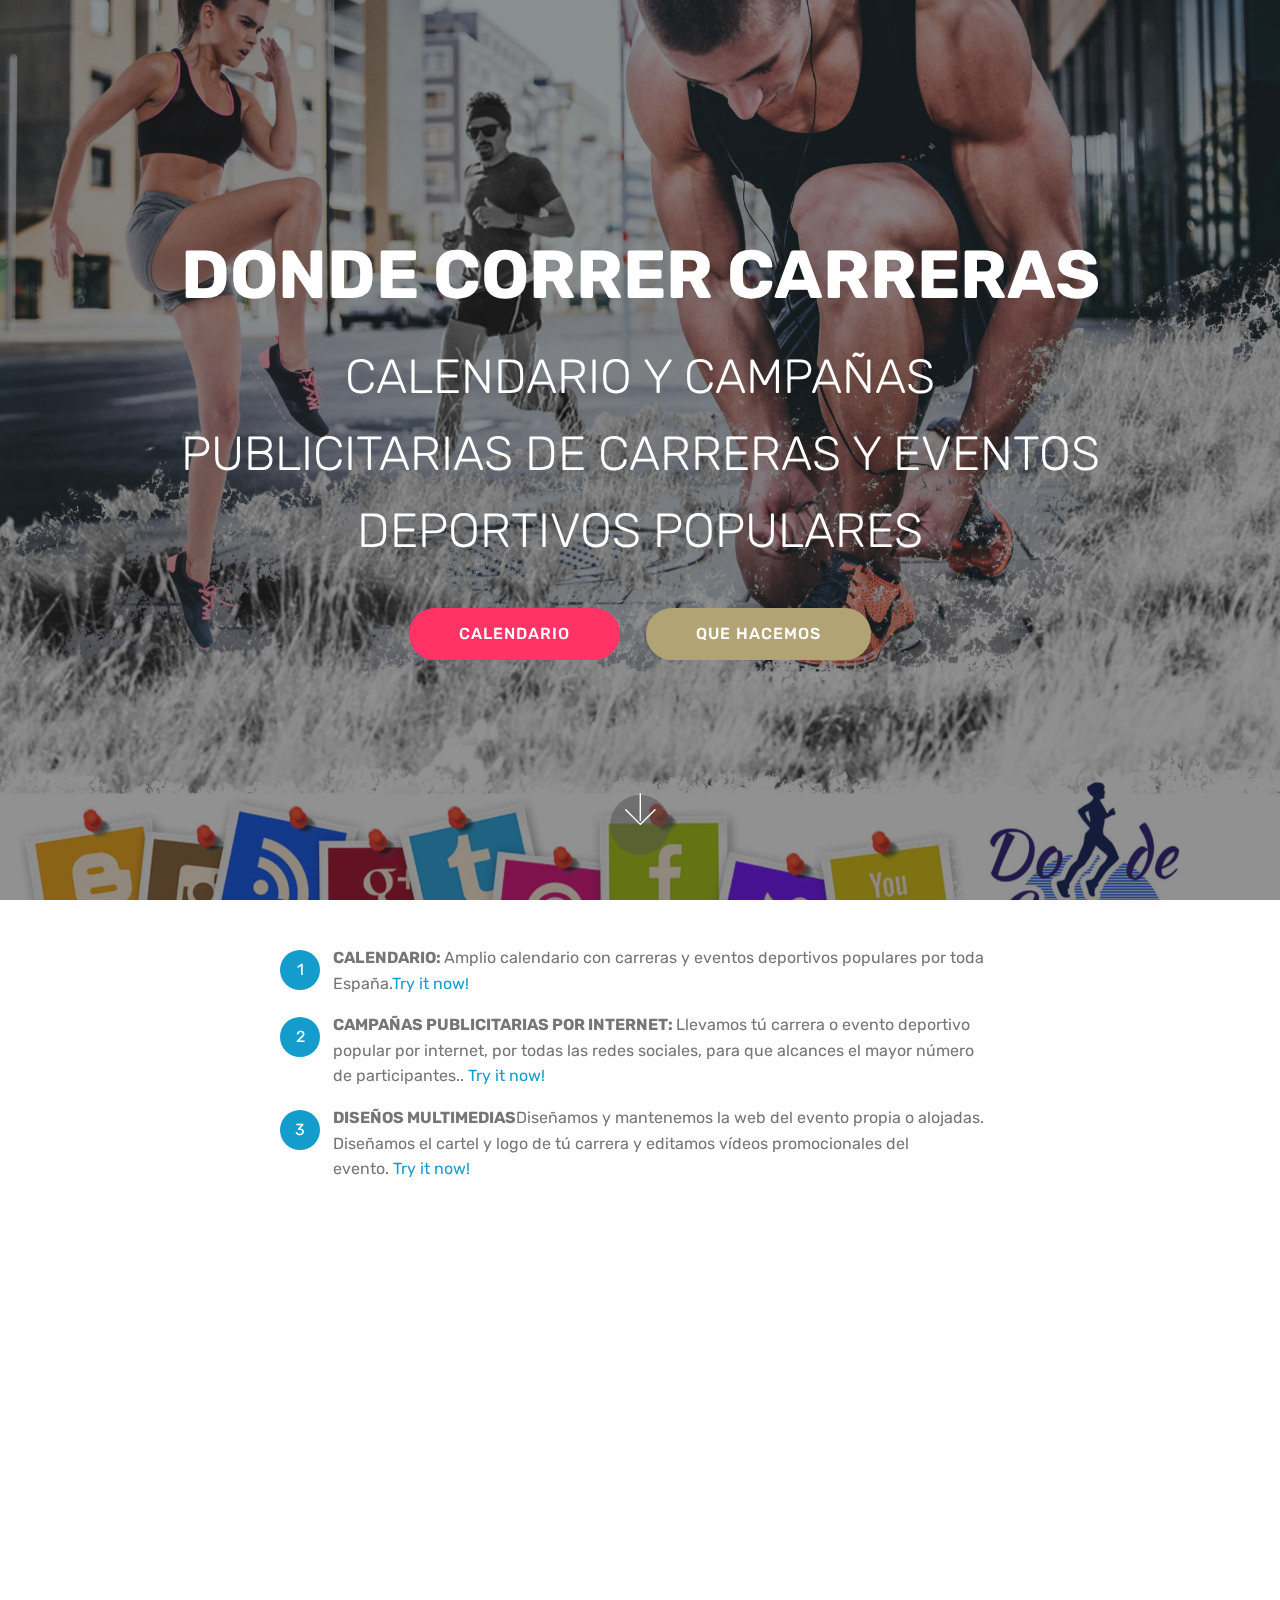
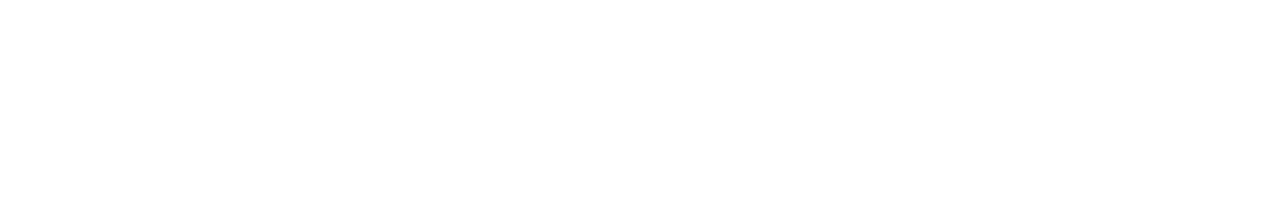
<file: index.html>
<!DOCTYPE html>
<html >
<head>
  <!-- Site made with Mobirise Website Builder v4.8.2, https://mobirise.com -->
  <meta charset="UTF-8">
  <meta http-equiv="X-UA-Compatible" content="IE=edge">
  <meta name="generator" content="Mobirise v4.8.2, mobirise.com">
  <meta name="viewport" content="width=device-width, initial-scale=1, minimum-scale=1">
  <link rel="shortcut icon" href="assets/images/dcc-logo1-blanco-128x128.png" type="image/x-icon">
  <meta name="description" content="">
  <title>Donde Correr Carreras</title>
  <link rel="stylesheet" href="assets/web/assets/mobirise-icons/mobirise-icons.css">
  <link rel="stylesheet" href="assets/tether/tether.min.css">
  <link rel="stylesheet" href="assets/bootstrap/css/bootstrap.min.css">
  <link rel="stylesheet" href="assets/bootstrap/css/bootstrap-grid.min.css">
  <link rel="stylesheet" href="assets/bootstrap/css/bootstrap-reboot.min.css">
  <link rel="stylesheet" href="assets/theme/css/style.css">
  <link rel="stylesheet" href="assets/mobirise/css/mbr-additional.css" type="text/css">
  
  
  
</head>
<body>
  <section class="cid-r3K8KfIZhI mbr-fullscreen mbr-parallax-background" id="header2-0">

    

    <div class="mbr-overlay" style="opacity: 0.5; background-color: rgb(35, 35, 35);"></div>

    <div class="container align-center">
        <div class="row justify-content-md-center">
            <div class="mbr-white col-md-10">
                <h1 class="mbr-section-title mbr-bold pb-3 mbr-fonts-style display-1">DONDE CORRER CARRERAS</h1>
                
                <p class="mbr-text pb-3 mbr-fonts-style display-2">
                    CALENDARIO Y CAMPAÑAS PUBLICITARIAS DE CARRERAS Y EVENTOS DEPORTIVOS POPULARES
                </p>
                <div class="mbr-section-btn"><a class="btn btn-md btn-secondary display-4" href="page1.html" target="_blank">CALENDARIO</a>
                    <a class="btn btn-md btn-danger display-4" href="https://mobirise.com">QUE HACEMOS</a></div>
            </div>
        </div>
    </div>
    <div class="mbr-arrow hidden-sm-down" aria-hidden="true">
        <a href="#next">
            <i class="mbri-down mbr-iconfont"></i>
        </a>
    </div>
</section>

<section class="engine"><a href="https://mobiri.se">Mobirise</a></section><section class="mbr-section article content11 cid-r3K9H0768u" id="content11-1">
     

    <div class="container">
        <div class="media-container-row">
            <div class="mbr-text counter-container col-12 col-md-8 mbr-fonts-style display-7">
                <ol>
                    <li><strong>CALENDARIO:&nbsp;</strong>Amplio calendario con  carreras y eventos deportivos populares por toda España.<a href="https://mobirise.com/" style="font-size: 1rem; background-color: rgb(255, 255, 255);">Try it now!</a></li>
                    <li><strong>CAMPAÑAS PUBLICITARIAS POR INTERNET:&nbsp;</strong>Llevamos tú carrera o evento deportivo popular por internet, por todas las redes sociales, para que alcances el mayor número de participantes.. <a href="https://mobirise.com/" style="font-size: 1rem; background-color: rgb(255, 255, 255);">Try it now!</a></li>
                    <li><strong>DISEÑOS MULTIMEDIAS</strong>Diseñamos y mantenemos la web del evento propia o alojadas. Diseñamos el cartel y logo de tú carrera y editamos vídeos promocionales  del evento.&nbsp;<a href="https://mobirise.com/" style="font-size: 1rem; background-color: rgb(255, 255, 255);">Try it now!</a></li>
                </ol>
            </div>
        </div>
    </div>
</section>

<section class="map2 cid-r3KaGcgxoe" id="map2-2">

    

    <div class="container">
        <div class="media-container-row">
            <div class="col-md-8">
                <div class="google-map"><iframe frameborder="0" style="border:0" src="https://www.google.com/maps/embed/v1/place?key=AIzaSyA0Dx_boXQiwvdz8sJHoYeZNVTdoWONYkU&amp;q=place_id:ChIJRcWdz7HZEQ0RD_Pxd01lycE" allowfullscreen=""></iframe></div>
        </div>
    </div>
</div></section>


  <script src="assets/web/assets/jquery/jquery.min.js"></script>
  <script src="assets/popper/popper.min.js"></script>
  <script src="assets/tether/tether.min.js"></script>
  <script src="assets/bootstrap/js/bootstrap.min.js"></script>
  <script src="assets/smoothscroll/smooth-scroll.js"></script>
  <script src="assets/parallax/jarallax.min.js"></script>
  <script src="assets/theme/js/script.js"></script>
  
  
</body>
</html>
</file>
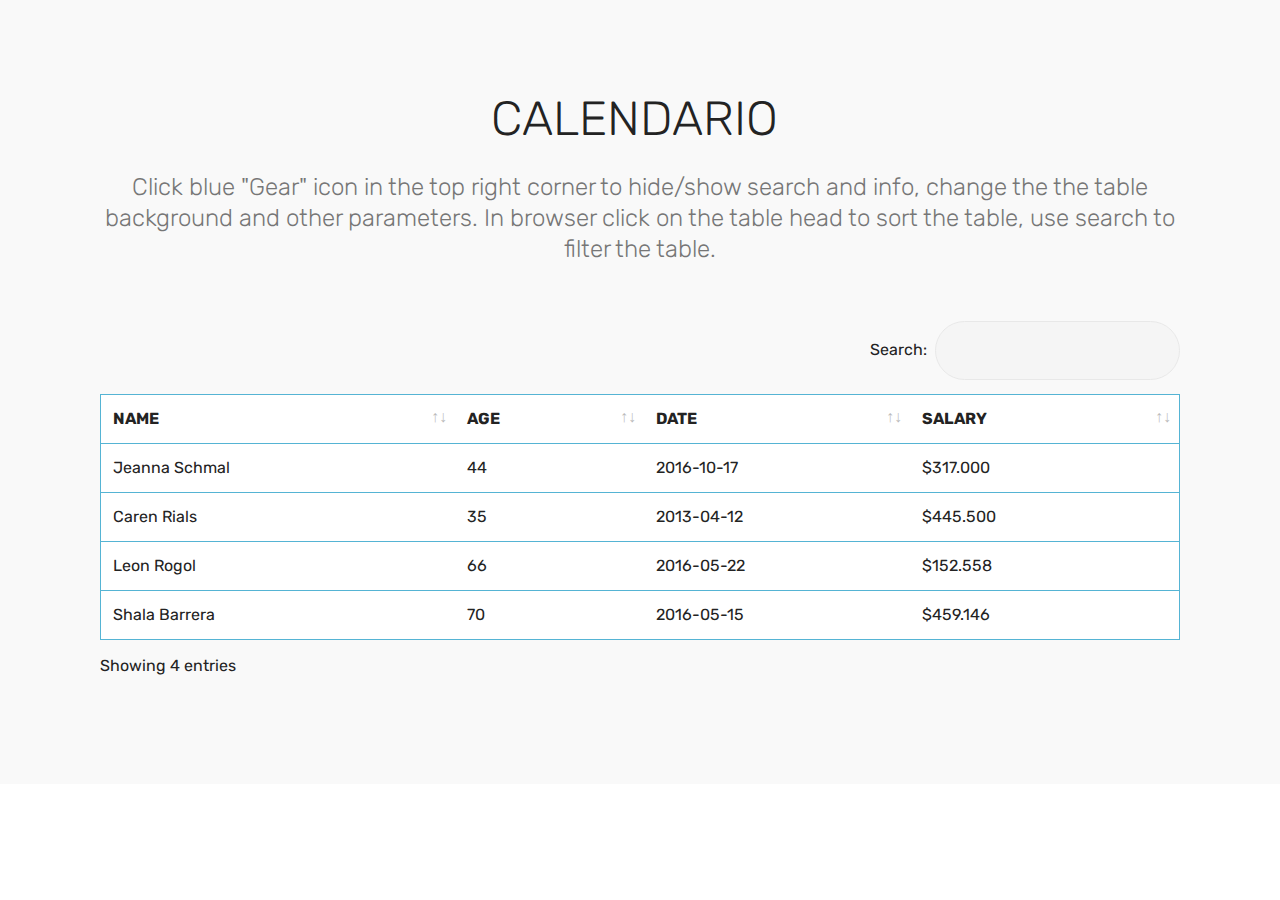
<file: page1.html>
<!DOCTYPE html>
<html >
<head>
  <!-- Site made with Mobirise Website Builder v4.8.2, https://mobirise.com -->
  <meta charset="UTF-8">
  <meta http-equiv="X-UA-Compatible" content="IE=edge">
  <meta name="generator" content="Mobirise v4.8.2, mobirise.com">
  <meta name="viewport" content="width=device-width, initial-scale=1, minimum-scale=1">
  <link rel="shortcut icon" href="assets/images/dcc-logo1-blanco-128x128.png" type="image/x-icon">
  <meta name="description" content="Web Maker Description">
  <title>CALENDARIO</title>
  <link rel="stylesheet" href="assets/tether/tether.min.css">
  <link rel="stylesheet" href="assets/bootstrap/css/bootstrap.min.css">
  <link rel="stylesheet" href="assets/bootstrap/css/bootstrap-grid.min.css">
  <link rel="stylesheet" href="assets/bootstrap/css/bootstrap-reboot.min.css">
  <link rel="stylesheet" href="assets/datatables/data-tables.bootstrap4.min.css">
  <link rel="stylesheet" href="assets/theme/css/style.css">
  <link rel="stylesheet" href="assets/mobirise/css/mbr-additional.css" type="text/css">
  
  
  
</head>
<body>
  <section class="section-table cid-r3KbHNdHKl" id="table1-6">

  
  
  <div class="container container-table">
      <h2 class="mbr-section-title mbr-fonts-style align-center pb-3 display-2">
          CALENDARIO&nbsp;</h2>
      <h3 class="mbr-section-subtitle mbr-fonts-style align-center pb-5 mbr-light display-5">
            Click blue "Gear" icon in the top right corner to hide/show search and info, change the the table background and other parameters.  In browser click on the table head to sort the table, use search to filter the table.     
      </h3>
      <div class="table-wrapper">
        <div class="container">
          <div class="row search">
            <div class="col-md-6"></div>
            <div class="col-md-6">
                <div class="dataTables_filter">
                  <label class="searchInfo mbr-fonts-style display-7">Search:</label>
                  <input class="form-control input-sm" disabled="">
                </div>
            </div>
          </div>
        </div>

        <div class="container scroll">
          <table class="table isSearch" cellspacing="0">
            <thead>
              <tr class="table-heads ">
                  
                  
                  
                  
              <th class="head-item mbr-fonts-style display-7">
                      NAME</th><th class="head-item mbr-fonts-style display-7">
                      AGE</th><th class="head-item mbr-fonts-style display-7">
                      DATE</th><th class="head-item mbr-fonts-style display-7">
                      SALARY</th></tr>
            </thead>

            <tbody>
              
              
              
              
            <tr> 
                
                
                
                
              <td class="body-item mbr-fonts-style display-7">Jeanna Schmal</td><td class="body-item mbr-fonts-style display-7">44</td><td class="body-item mbr-fonts-style display-7">2016-10-17</td><td class="body-item mbr-fonts-style display-7">$317.000</td></tr><tr>
                
                
                
                
              <td class="body-item mbr-fonts-style display-7">Caren Rials</td><td class="body-item mbr-fonts-style display-7">35</td><td class="body-item mbr-fonts-style display-7">2013-04-12</td><td class="body-item mbr-fonts-style display-7">$445.500</td></tr><tr>
                
                
                
                
              <td class="body-item mbr-fonts-style display-7">Leon Rogol</td><td class="body-item mbr-fonts-style display-7">66</td><td class="body-item mbr-fonts-style display-7">2016-05-22</td><td class="body-item mbr-fonts-style display-7">$152.558</td></tr><tr>
                
                
                
                
              <td class="body-item mbr-fonts-style display-7">Shala Barrera</td><td class="body-item mbr-fonts-style display-7">70</td><td class="body-item mbr-fonts-style display-7">2016-05-15</td><td class="body-item mbr-fonts-style display-7">$459.146</td></tr></tbody>
          </table>
        </div>
        <div class="container table-info-container">
          <div class="row info">
            <div class="col-md-6">
              <div class="dataTables_info mbr-fonts-style display-7">
                <span class="infoBefore">Showing</span>
                <span class="inactive infoRows"></span>
                <span class="infoAfter">entries</span>
                <span class="infoFilteredBefore">(filtered from</span>
                <span class="inactive infoRows"></span>
                <span class="infoFilteredAfter"> total entries)</span>
              </div>
            </div>
            <div class="col-md-6"></div>
          </div>
        </div>
      </div>
    </div>
</section>


  <section class="engine"><a href="https://mobiri.se/p">website templates free download</a></section><script src="assets/web/assets/jquery/jquery.min.js"></script>
  <script src="assets/popper/popper.min.js"></script>
  <script src="assets/tether/tether.min.js"></script>
  <script src="assets/bootstrap/js/bootstrap.min.js"></script>
  <script src="assets/smoothscroll/smooth-scroll.js"></script>
  <script src="assets/datatables/jquery.data-tables.min.js"></script>
  <script src="assets/datatables/data-tables.bootstrap4.min.js"></script>
  <script src="assets/theme/js/script.js"></script>
  
  
</body>
</html>
</file>
<file: assets/web/assets/mobirise-icons/mobirise-icons.css>
@font-face {
  font-family: 'MobiriseIcons';
  src:  url('mobirise-icons.eot?spat4u');
  src:  url('mobirise-icons.eot?spat4u#iefix') format('embedded-opentype'),
    url('mobirise-icons.ttf?spat4u') format('truetype'),
    url('mobirise-icons.woff?spat4u') format('woff'),
    url('mobirise-icons.svg?spat4u#MobiriseIcons') format('svg');
  font-weight: normal;
  font-style: normal;
}

[class^="mbri-"], [class*=" mbri-"] {
  /* use !important to prevent issues with browser extensions that change fonts */
  font-family: MobiriseIcons !important;
  speak: none;
  font-style: normal;
  font-weight: normal;
  font-variant: normal;
  text-transform: none;
  line-height: 1;

  /* Better Font Rendering =========== */
  -webkit-font-smoothing: antialiased;
  -moz-osx-font-smoothing: grayscale;
}

.mbri-add-submenu:before {
  content: "\e900";
}
.mbri-alert:before {
  content: "\e901";
}
.mbri-align-center:before {
  content: "\e902";
}
.mbri-align-justify:before {
  content: "\e903";
}
.mbri-align-left:before {
  content: "\e904";
}
.mbri-align-right:before {
  content: "\e905";
}
.mbri-android:before {
  content: "\e906";
}
.mbri-apple:before {
  content: "\e907";
}
.mbri-arrow-down:before {
  content: "\e908";
}
.mbri-arrow-next:before {
  content: "\e909";
}
.mbri-arrow-prev:before {
  content: "\e90a";
}
.mbri-arrow-up:before {
  content: "\e90b";
}
.mbri-bold:before {
  content: "\e90c";
}
.mbri-bookmark:before {
  content: "\e90d";
}
.mbri-bootstrap:before {
  content: "\e90e";
}
.mbri-briefcase:before {
  content: "\e90f";
}
.mbri-browse:before {
  content: "\e910";
}
.mbri-bulleted-list:before {
  content: "\e911";
}
.mbri-calendar:before {
  content: "\e912";
}
.mbri-camera:before {
  content: "\e913";
}
.mbri-cart-add:before {
  content: "\e914";
}
.mbri-cart-full:before {
  content: "\e915";
}
.mbri-cash:before {
  content: "\e916";
}
.mbri-change-style:before {
  content: "\e917";
}
.mbri-chat:before {
  content: "\e918";
}
.mbri-clock:before {
  content: "\e919";
}
.mbri-close:before {
  content: "\e91a";
}
.mbri-cloud:before {
  content: "\e91b";
}
.mbri-code:before {
  content: "\e91c";
}
.mbri-contact-form:before {
  content: "\e91d";
}
.mbri-credit-card:before {
  content: "\e91e";
}
.mbri-cursor-click:before {
  content: "\e91f";
}
.mbri-cust-feedback:before {
  content: "\e920";
}
.mbri-database:before {
  content: "\e921";
}
.mbri-delivery:before {
  content: "\e922";
}
.mbri-desktop:before {
  content: "\e923";
}
.mbri-devices:before {
  content: "\e924";
}
.mbri-down:before {
  content: "\e925";
}
.mbri-download:before {
  content: "\e989";
}
.mbri-drag-n-drop:before {
  content: "\e927";
}
.mbri-drag-n-drop2:before {
  content: "\e928";
}
.mbri-edit:before {
  content: "\e929";
}
.mbri-edit2:before {
  content: "\e92a";
}
.mbri-error:before {
  content: "\e92b";
}
.mbri-extension:before {
  content: "\e92c";
}
.mbri-features:before {
  content: "\e92d";
}
.mbri-file:before {
  content: "\e92e";
}
.mbri-flag:before {
  content: "\e92f";
}
.mbri-folder:before {
  content: "\e930";
}
.mbri-gift:before {
  content: "\e931";
}
.mbri-github:before {
  content: "\e932";
}
.mbri-globe:before {
  content: "\e933";
}
.mbri-globe-2:before {
  content: "\e934";
}
.mbri-growing-chart:before {
  content: "\e935";
}
.mbri-hearth:before {
  content: "\e936";
}
.mbri-help:before {
  content: "\e937";
}
.mbri-home:before {
  content: "\e938";
}
.mbri-hot-cup:before {
  content: "\e939";
}
.mbri-idea:before {
  content: "\e93a";
}
.mbri-image-gallery:before {
  content: "\e93b";
}
.mbri-image-slider:before {
  content: "\e93c";
}
.mbri-info:before {
  content: "\e93d";
}
.mbri-italic:before {
  content: "\e93e";
}
.mbri-key:before {
  content: "\e93f";
}
.mbri-laptop:before {
  content: "\e940";
}
.mbri-layers:before {
  content: "\e941";
}
.mbri-left-right:before {
  content: "\e942";
}
.mbri-left:before {
  content: "\e943";
}
.mbri-letter:before {
  content: "\e944";
}
.mbri-like:before {
  content: "\e945";
}
.mbri-link:before {
  content: "\e946";
}
.mbri-lock:before {
  content: "\e947";
}
.mbri-login:before {
  content: "\e948";
}
.mbri-logout:before {
  content: "\e949";
}
.mbri-magic-stick:before {
  content: "\e94a";
}
.mbri-map-pin:before {
  content: "\e94b";
}
.mbri-menu:before {
  content: "\e94c";
}
.mbri-mobile:before {
  content: "\e94d";
}
.mbri-mobile2:before {
  content: "\e94e";
}
.mbri-mobirise:before {
  content: "\e94f";
}
.mbri-more-horizontal:before {
  content: "\e950";
}
.mbri-more-vertical:before {
  content: "\e951";
}
.mbri-music:before {
  content: "\e952";
}
.mbri-new-file:before {
  content: "\e953";
}
.mbri-numbered-list:before {
  content: "\e954";
}
.mbri-opened-folder:before {
  content: "\e955";
}
.mbri-pages:before {
  content: "\e956";
}
.mbri-paper-plane:before {
  content: "\e957";
}
.mbri-paperclip:before {
  content: "\e958";
}
.mbri-photo:before {
  content: "\e959";
}
.mbri-photos:before {
  content: "\e95a";
}
.mbri-pin:before {
  content: "\e95b";
}
.mbri-play:before {
  content: "\e95c";
}
.mbri-plus:before {
  content: "\e95d";
}
.mbri-preview:before {
  content: "\e95e";
}
.mbri-print:before {
  content: "\e95f";
}
.mbri-protect:before {
  content: "\e960";
}
.mbri-question:before {
  content: "\e961";
}
.mbri-quote-left:before {
  content: "\e962";
}
.mbri-quote-right:before {
  content: "\e963";
}
.mbri-refresh:before {
  content: "\e964";
}
.mbri-responsive:before {
  content: "\e965";
}
.mbri-right:before {
  content: "\e966";
}
.mbri-rocket:before {
  content: "\e967";
}
.mbri-sad-face:before {
  content: "\e968";
}
.mbri-sale:before {
  content: "\e969";
}
.mbri-save:before {
  content: "\e96a";
}
.mbri-search:before {
  content: "\e96b";
}
.mbri-setting:before {
  content: "\e96c";
}
.mbri-setting2:before {
  content: "\e96d";
}
.mbri-setting3:before {
  content: "\e96e";
}
.mbri-share:before {
  content: "\e96f";
}
.mbri-shopping-bag:before {
  content: "\e970";
}
.mbri-shopping-basket:before {
  content: "\e971";
}
.mbri-shopping-cart:before {
  content: "\e972";
}
.mbri-sites:before {
  content: "\e973";
}
.mbri-smile-face:before {
  content: "\e974";
}
.mbri-speed:before {
  content: "\e975";
}
.mbri-star:before {
  content: "\e976";
}
.mbri-success:before {
  content: "\e977";
}
.mbri-sun:before {
  content: "\e978";
}
.mbri-sun2:before {
  content: "\e979";
}
.mbri-tablet:before {
  content: "\e97a";
}
.mbri-tablet-vertical:before {
  content: "\e97b";
}
.mbri-target:before {
  content: "\e97c";
}
.mbri-timer:before {
  content: "\e97d";
}
.mbri-to-ftp:before {
  content: "\e97e";
}
.mbri-to-local-drive:before {
  content: "\e97f";
}
.mbri-touch-swipe:before {
  content: "\e980";
}
.mbri-touch:before {
  content: "\e981";
}
.mbri-trash:before {
  content: "\e982";
}
.mbri-underline:before {
  content: "\e983";
}
.mbri-unlink:before {
  content: "\e984";
}
.mbri-unlock:before {
  content: "\e985";
}
.mbri-up-down:before {
  content: "\e986";
}
.mbri-up:before {
  content: "\e987";
}
.mbri-update:before {
  content: "\e988";
}
.mbri-upload:before {
 content: "\e926"; 
}
.mbri-user:before {
  content: "\e98a";
}
.mbri-user2:before {
  content: "\e98b";
}
.mbri-users:before {
  content: "\e98c";
}
.mbri-video:before {
  content: "\e98d";
}
.mbri-video-play:before {
  content: "\e98e";
}
.mbri-watch:before {
  content: "\e98f";
}
.mbri-website-theme:before {
  content: "\e990";
}
.mbri-wifi:before {
  content: "\e991";
}
.mbri-windows:before {
  content: "\e992";
}
.mbri-zoom-out:before {
  content: "\e993";
}
.mbri-redo:before {
  content: "\e994";
}
.mbri-undo:before {
  content: "\e995";
}
</file>
<file: assets/theme/css/style.css>
/*!
 * Mobirise v4 theme (https://mobirise.com/)
 * Copyright 2017 Mobirise
 */
section {
  background-color: #eeeeee; }

section,
.container,
.container-fluid {
  position: relative;
  word-wrap: break-word; }

a.mbr-iconfont:hover {
  text-decoration: none; }

.article .lead p, .article .lead ul, .article .lead ol, .article .lead pre, .article .lead blockquote {
  margin-bottom: 0; }

a {
  font-style: normal;
  font-weight: 400;
  cursor: pointer; }
  a, a:hover {
    text-decoration: none; }

figure {
  margin-bottom: 0; }

body {
  color: #232323; }

h1, h2, h3, h4, h5, h6,
.h1, .h2, .h3, .h4, .h5, .h6,
.display-1, .display-2, .display-3, .display-4 {
  line-height: 1;
  word-break: break-word;
  word-wrap: break-word; }

b, strong {
  font-weight: bold; }

blockquote {
  padding: 10px 0 10px 20px;
  position: relative;
  border-left: 2px solid;
  border-color: #ff3366; }

input:-webkit-autofill, input:-webkit-autofill:hover, input:-webkit-autofill:focus, input:-webkit-autofill:active {
  transition-delay: 9999s;
  transition-property: background-color, color; }

textarea[type="hidden"] {
  display: none; }

body {
  position: relative; }

section {
  background-position: 50% 50%;
  background-repeat: no-repeat;
  background-size: cover; }
  section .mbr-background-video,
  section .mbr-background-video-preview {
    position: absolute;
    bottom: 0;
    left: 0;
    right: 0;
    top: 0; }

.hidden {
  visibility: hidden; }

.mbr-z-index20 {
  z-index: 20; }

/*! Base colors */
.mbr-white {
  color: #ffffff; }

.mbr-black {
  color: #000000; }

.mbr-bg-white {
  background-color: #ffffff; }

.mbr-bg-black {
  background-color: #000000; }

/*! Text-aligns */
.align-left {
  text-align: left; }

.align-center {
  text-align: center; }

.align-right {
  text-align: right; }

@media (max-width: 767px) {
  .align-left, .align-center, .align-right, .mbr-section-btn, .mbr-section-title {
    text-align: center; } }
/*! Font-weight  */
.mbr-light {
  font-weight: 300; }

.mbr-regular {
  font-weight: 400; }

.mbr-semibold {
  font-weight: 500; }

.mbr-bold {
  font-weight: 700; }

/*! Media  */
.media-size-item {
  -webkit-flex: 1 1 auto;
  -moz-flex: 1 1 auto;
  -ms-flex: 1 1 auto;
  -o-flex: 1 1 auto;
  flex: 1 1 auto; }

.media-content {
  -webkit-flex-basis: 100%;
  flex-basis: 100%; }

.media-container-row {
  display: -ms-flexbox;
  display: -webkit-flex;
  display: flex;
  -webkit-flex-direction: row;
  -ms-flex-direction: row;
  flex-direction: row;
  -webkit-flex-wrap: wrap;
  -ms-flex-wrap: wrap;
  flex-wrap: wrap;
  -webkit-justify-content: center;
  -ms-flex-pack: center;
  justify-content: center;
  -webkit-align-content: center;
  -ms-flex-line-pack: center;
  align-content: center;
  -webkit-align-items: start;
  -ms-flex-align: start;
  align-items: start; }
  .media-container-row .media-size-item {
    width: 400px; }

.media-container-column {
  display: -ms-flexbox;
  display: -webkit-flex;
  display: flex;
  -webkit-flex-direction: column;
  -ms-flex-direction: column;
  flex-direction: column;
  -webkit-flex-wrap: wrap;
  -ms-flex-wrap: wrap;
  flex-wrap: wrap;
  -webkit-justify-content: center;
  -ms-flex-pack: center;
  justify-content: center;
  -webkit-align-content: center;
  -ms-flex-line-pack: center;
  align-content: center;
  -webkit-align-items: stretch;
  -ms-flex-align: stretch;
  align-items: stretch; }
  .media-container-column > * {
    width: 100%; }

@media (min-width: 992px) {
  .media-container-row {
    -webkit-flex-wrap: nowrap;
    -ms-flex-wrap: nowrap;
    flex-wrap: nowrap; } }
figure {
  overflow: hidden; }

figure[mbr-media-size] {
  transition: width 0.1s; }

.mbr-figure img, .mbr-figure iframe {
  display: block;
  width: 100%; }

.card {
  background-color: transparent;
  border: none; }

.card-img {
  text-align: center;
  flex-shrink: 0; }

.media {
  max-width: 100%;
  margin: 0 auto; }

.mbr-figure {
  -ms-flex-item-align: center;
  -ms-grid-row-align: center;
  -webkit-align-self: center;
  align-self: center; }

.media-container > div {
  max-width: 100%; }

.mbr-figure img, .card-img img {
  width: 100%; }

@media (max-width: 991px) {
  .media-size-item {
    width: auto !important; }

  .media {
    width: auto; }

  .mbr-figure {
    width: 100% !important; } }
/*! Buttons */
.mbr-section-btn {
  margin-left: -.25rem;
  margin-right: -.25rem;
  font-size: 0; }

nav .mbr-section-btn {
  margin-left: 0rem;
  margin-right: 0rem; }

/*! Btn icon margin */
.btn .mbr-iconfont, .btn.btn-sm .mbr-iconfont {
  cursor: pointer;
  margin-right: 0.5rem; }

.btn.btn-md .mbr-iconfont, .btn.btn-md .mbr-iconfont {
  margin-right: 0.8rem; }

.mbr-regular {
  font-weight: 400; }

.mbr-semibold {
  font-weight: 500; }

.mbr-bold {
  font-weight: 700; }

[type="submit"] {
  -webkit-appearance: none; }

/*! Full-screen */
.mbr-fullscreen .mbr-overlay {
  min-height: 100vh; }

.mbr-fullscreen {
  display: flex;
  display: -webkit-flex;
  display: -moz-flex;
  display: -ms-flex;
  display: -o-flex;
  align-items: center;
  -webkit-align-items: center;
  min-height: 100vh;
  padding-top: 3rem;
  padding-bottom: 3rem; }

/*! Map */
.map {
  height: 25rem;
  position: relative; }
  .map iframe {
    width: 100%;
    height: 100%; }

/* Form */
.form-asterisk {
  font-family: initial;
  position: absolute;
  top: -2px;
  font-weight: normal; }

/*! Scroll to top arrow */
.mbr-arrow-up {
  bottom: 25px;
  right: 90px;
  position: fixed;
  text-align: right;
  z-index: 5000;
  color: #ffffff;
  font-size: 32px;
  transform: rotate(180deg);
  -webkit-transform: rotate(180deg); }

.mbr-arrow-up a {
  background: rgba(0, 0, 0, 0.2);
  border-radius: 3px;
  color: #fff;
  display: inline-block;
  height: 60px;
  width: 60px;
  outline-style: none !important;
  position: relative;
  text-decoration: none;
  transition: all .3s ease-in-out;
  cursor: pointer;
  text-align: center; }
  .mbr-arrow-up a:hover {
    background-color: rgba(0, 0, 0, 0.4); }
  .mbr-arrow-up a i {
    line-height: 60px; }

.mbr-arrow-up-icon {
  display: block;
  color: #fff; }

.mbr-arrow-up-icon::before {
  content: "\203a";
  display: inline-block;
  font-family: serif;
  font-size: 32px;
  line-height: 1;
  font-style: normal;
  position: relative;
  top: 6px;
  left: -4px;
  -webkit-transform: rotate(-90deg);
  transform: rotate(-90deg); }

/*! Arrow Down */
.mbr-arrow {
  position: absolute;
  bottom: 45px;
  left: 50%;
  width: 60px;
  height: 60px;
  cursor: pointer;
  background-color: rgba(80, 80, 80, 0.5);
  border-radius: 50%;
  -webkit-transform: translateX(-50%);
  transform: translateX(-50%); }
  .mbr-arrow > a {
    display: inline-block;
    text-decoration: none;
    outline-style: none;
    -webkit-animation: arrowdown 1.7s ease-in-out infinite;
    animation: arrowdown 1.7s ease-in-out infinite; }
    .mbr-arrow > a > i {
      position: absolute;
      top: -2px;
      left: 15px;
      font-size: 2rem; }

@keyframes arrowdown {
  0% {
    transform: translateY(0px);
    -webkit-transform: translateY(0px); }
  50% {
    transform: translateY(-5px);
    -webkit-transform: translateY(-5px); }
  100% {
    transform: translateY(0px);
    -webkit-transform: translateY(0px); } }
@-webkit-keyframes arrowdown {
  0% {
    transform: translateY(0px);
    -webkit-transform: translateY(0px); }
  50% {
    transform: translateY(-5px);
    -webkit-transform: translateY(-5px); }
  100% {
    transform: translateY(0px);
    -webkit-transform: translateY(0px); } }
@media (max-width: 500px) {
  .mbr-arrow-up {
    left: 50%;
    right: auto;
    transform: translateX(-50%) rotate(180deg);
    -webkit-transform: translateX(-50%) rotate(180deg); } }
/*Gradients animation*/
@keyframes gradient-animation {
  from {
    background-position: 0% 100%;
    animation-timing-function: ease-in-out; }
  to {
    background-position: 100% 0%;
    animation-timing-function: ease-in-out; } }
@-webkit-keyframes gradient-animation {
  from {
    background-position: 0% 100%;
    animation-timing-function: ease-in-out; }
  to {
    background-position: 100% 0%;
    animation-timing-function: ease-in-out; } }
.bg-gradient {
  background-size: 200% 200%;
  animation: gradient-animation 5s infinite alternate;
  -webkit-animation: gradient-animation 5s infinite alternate; }

.menu .navbar-brand {
  display: -webkit-flex; }
  .menu .navbar-brand span {
    display: flex;
    display: -webkit-flex; }
  .menu .navbar-brand .navbar-caption-wrap {
    display: -webkit-flex; }
  .menu .navbar-brand .navbar-logo img {
    display: -webkit-flex; }
@media (min-width: 768px) and (max-width: 991px) {
  .menu .navbar-toggleable-sm .navbar-nav {
    display: -webkit-box;
    display: -webkit-flex;
    display: -ms-flexbox; } }
@media (min-width: 992px) {
  .menu .navbar-nav.nav-dropdown {
    display: -webkit-flex; }
  .menu .navbar-toggleable-sm .navbar-collapse {
    display: -webkit-flex !important; } }

/*# sourceMappingURL=style.css.map */
.engine {
	position: absolute;
	text-indent: -2400px;
	text-align: center;
	padding: 0;
	top: 0;
	left: -2400px;
}
</file>
<file: assets/mobirise/css/mbr-additional.css>
@import url(https://fonts.googleapis.com/css?family=Rubik:300,300i,400,400i,500,500i,700,700i,900,900i);





body {
  font-style: normal;
  line-height: 1.5;
}
.mbr-section-title {
  font-style: normal;
  line-height: 1.2;
}
.mbr-section-subtitle {
  line-height: 1.3;
}
.mbr-text {
  font-style: normal;
  line-height: 1.6;
}
.display-1 {
  font-family: 'Rubik', sans-serif;
  font-size: 4.25rem;
}
.display-1 > .mbr-iconfont {
  font-size: 6.8rem;
}
.display-2 {
  font-family: 'Rubik', sans-serif;
  font-size: 3rem;
}
.display-2 > .mbr-iconfont {
  font-size: 4.8rem;
}
.display-4 {
  font-family: 'Rubik', sans-serif;
  font-size: 1rem;
}
.display-4 > .mbr-iconfont {
  font-size: 1.6rem;
}
.display-5 {
  font-family: 'Rubik', sans-serif;
  font-size: 1.5rem;
}
.display-5 > .mbr-iconfont {
  font-size: 2.4rem;
}
.display-7 {
  font-family: 'Rubik', sans-serif;
  font-size: 1rem;
}
.display-7 > .mbr-iconfont {
  font-size: 1.6rem;
}
/* ---- Fluid typography for mobile devices ---- */
/* 1.4 - font scale ratio ( bootstrap == 1.42857 ) */
/* 100vw - current viewport width */
/* (48 - 20)  48 == 48rem == 768px, 20 == 20rem == 320px(minimal supported viewport) */
/* 0.65 - min scale variable, may vary */
@media (max-width: 768px) {
  .display-1 {
    font-size: 3.4rem;
    font-size: calc( 2.1374999999999997rem + (4.25 - 2.1374999999999997) * ((100vw - 20rem) / (48 - 20)));
    line-height: calc( 1.4 * (2.1374999999999997rem + (4.25 - 2.1374999999999997) * ((100vw - 20rem) / (48 - 20))));
  }
  .display-2 {
    font-size: 2.4rem;
    font-size: calc( 1.7rem + (3 - 1.7) * ((100vw - 20rem) / (48 - 20)));
    line-height: calc( 1.4 * (1.7rem + (3 - 1.7) * ((100vw - 20rem) / (48 - 20))));
  }
  .display-4 {
    font-size: 0.8rem;
    font-size: calc( 1rem + (1 - 1) * ((100vw - 20rem) / (48 - 20)));
    line-height: calc( 1.4 * (1rem + (1 - 1) * ((100vw - 20rem) / (48 - 20))));
  }
  .display-5 {
    font-size: 1.2rem;
    font-size: calc( 1.175rem + (1.5 - 1.175) * ((100vw - 20rem) / (48 - 20)));
    line-height: calc( 1.4 * (1.175rem + (1.5 - 1.175) * ((100vw - 20rem) / (48 - 20))));
  }
}
/* Buttons */
.btn {
  font-weight: 500;
  border-width: 2px;
  font-style: normal;
  letter-spacing: 1px;
  margin: .4rem .8rem;
  white-space: normal;
  -webkit-transition: all 0.3s ease-in-out;
  -moz-transition: all 0.3s ease-in-out;
  transition: all 0.3s ease-in-out;
  padding: 1rem 3rem;
  border-radius: 3px;
  display: inline-flex;
  align-items: center;
  justify-content: center;
  word-break: break-word;
}
.btn-sm {
  font-weight: 500;
  letter-spacing: 1px;
  -webkit-transition: all 0.3s ease-in-out;
  -moz-transition: all 0.3s ease-in-out;
  transition: all 0.3s ease-in-out;
  padding: 0.6rem 1.5rem;
  border-radius: 3px;
}
.btn-md {
  font-weight: 500;
  letter-spacing: 1px;
  margin: .4rem .8rem !important;
  -webkit-transition: all 0.3s ease-in-out;
  -moz-transition: all 0.3s ease-in-out;
  transition: all 0.3s ease-in-out;
  padding: 1rem 3rem;
  border-radius: 3px;
}
.btn-lg {
  font-weight: 500;
  letter-spacing: 1px;
  margin: .4rem .8rem !important;
  -webkit-transition: all 0.3s ease-in-out;
  -moz-transition: all 0.3s ease-in-out;
  transition: all 0.3s ease-in-out;
  padding: 1.2rem 3.2rem;
  border-radius: 3px;
}
.bg-primary {
  background-color: #149dcc !important;
}
.bg-success {
  background-color: #f7ed4a !important;
}
.bg-info {
  background-color: #82786e !important;
}
.bg-warning {
  background-color: #879a9f !important;
}
.bg-danger {
  background-color: #b1a374 !important;
}
.btn-primary,
.btn-primary:active {
  background-color: #149dcc !important;
  border-color: #149dcc !important;
  color: #ffffff !important;
}
.btn-primary:hover,
.btn-primary:focus,
.btn-primary.focus,
.btn-primary.active {
  color: #ffffff !important;
  background-color: #0d6786 !important;
  border-color: #0d6786 !important;
}
.btn-primary.disabled,
.btn-primary:disabled {
  color: #ffffff !important;
  background-color: #0d6786 !important;
  border-color: #0d6786 !important;
}
.btn-secondary,
.btn-secondary:active {
  background-color: #ff3366 !important;
  border-color: #ff3366 !important;
  color: #ffffff !important;
}
.btn-secondary:hover,
.btn-secondary:focus,
.btn-secondary.focus,
.btn-secondary.active {
  color: #ffffff !important;
  background-color: #e50039 !important;
  border-color: #e50039 !important;
}
.btn-secondary.disabled,
.btn-secondary:disabled {
  color: #ffffff !important;
  background-color: #e50039 !important;
  border-color: #e50039 !important;
}
.btn-info,
.btn-info:active {
  background-color: #82786e !important;
  border-color: #82786e !important;
  color: #ffffff !important;
}
.btn-info:hover,
.btn-info:focus,
.btn-info.focus,
.btn-info.active {
  color: #ffffff !important;
  background-color: #59524b !important;
  border-color: #59524b !important;
}
.btn-info.disabled,
.btn-info:disabled {
  color: #ffffff !important;
  background-color: #59524b !important;
  border-color: #59524b !important;
}
.btn-success,
.btn-success:active {
  background-color: #f7ed4a !important;
  border-color: #f7ed4a !important;
  color: #3f3c03 !important;
}
.btn-success:hover,
.btn-success:focus,
.btn-success.focus,
.btn-success.active {
  color: #3f3c03 !important;
  background-color: #eadd0a !important;
  border-color: #eadd0a !important;
}
.btn-success.disabled,
.btn-success:disabled {
  color: #3f3c03 !important;
  background-color: #eadd0a !important;
  border-color: #eadd0a !important;
}
.btn-warning,
.btn-warning:active {
  background-color: #879a9f !important;
  border-color: #879a9f !important;
  color: #ffffff !important;
}
.btn-warning:hover,
.btn-warning:focus,
.btn-warning.focus,
.btn-warning.active {
  color: #ffffff !important;
  background-color: #617479 !important;
  border-color: #617479 !important;
}
.btn-warning.disabled,
.btn-warning:disabled {
  color: #ffffff !important;
  background-color: #617479 !important;
  border-color: #617479 !important;
}
.btn-danger,
.btn-danger:active {
  background-color: #b1a374 !important;
  border-color: #b1a374 !important;
  color: #ffffff !important;
}
.btn-danger:hover,
.btn-danger:focus,
.btn-danger.focus,
.btn-danger.active {
  color: #ffffff !important;
  background-color: #8b7d4e !important;
  border-color: #8b7d4e !important;
}
.btn-danger.disabled,
.btn-danger:disabled {
  color: #ffffff !important;
  background-color: #8b7d4e !important;
  border-color: #8b7d4e !important;
}
.btn-white {
  color: #333333 !important;
}
.btn-white,
.btn-white:active {
  background-color: #ffffff !important;
  border-color: #ffffff !important;
  color: #808080 !important;
}
.btn-white:hover,
.btn-white:focus,
.btn-white.focus,
.btn-white.active {
  color: #808080 !important;
  background-color: #d9d9d9 !important;
  border-color: #d9d9d9 !important;
}
.btn-white.disabled,
.btn-white:disabled {
  color: #808080 !important;
  background-color: #d9d9d9 !important;
  border-color: #d9d9d9 !important;
}
.btn-black,
.btn-black:active {
  background-color: #333333 !important;
  border-color: #333333 !important;
  color: #ffffff !important;
}
.btn-black:hover,
.btn-black:focus,
.btn-black.focus,
.btn-black.active {
  color: #ffffff !important;
  background-color: #0d0d0d !important;
  border-color: #0d0d0d !important;
}
.btn-black.disabled,
.btn-black:disabled {
  color: #ffffff !important;
  background-color: #0d0d0d !important;
  border-color: #0d0d0d !important;
}
.btn-primary-outline,
.btn-primary-outline:active {
  background: none;
  border-color: #0b566f;
  color: #0b566f;
}
.btn-primary-outline:hover,
.btn-primary-outline:focus,
.btn-primary-outline.focus,
.btn-primary-outline.active {
  color: #ffffff;
  background-color: #149dcc;
  border-color: #149dcc;
}
.btn-primary-outline.disabled,
.btn-primary-outline:disabled {
  color: #ffffff !important;
  background-color: #149dcc !important;
  border-color: #149dcc !important;
}
.btn-secondary-outline,
.btn-secondary-outline:active {
  background: none;
  border-color: #cc0033;
  color: #cc0033;
}
.btn-secondary-outline:hover,
.btn-secondary-outline:focus,
.btn-secondary-outline.focus,
.btn-secondary-outline.active {
  color: #ffffff;
  background-color: #ff3366;
  border-color: #ff3366;
}
.btn-secondary-outline.disabled,
.btn-secondary-outline:disabled {
  color: #ffffff !important;
  background-color: #ff3366 !important;
  border-color: #ff3366 !important;
}
.btn-info-outline,
.btn-info-outline:active {
  background: none;
  border-color: #4b453f;
  color: #4b453f;
}
.btn-info-outline:hover,
.btn-info-outline:focus,
.btn-info-outline.focus,
.btn-info-outline.active {
  color: #ffffff;
  background-color: #82786e;
  border-color: #82786e;
}
.btn-info-outline.disabled,
.btn-info-outline:disabled {
  color: #ffffff !important;
  background-color: #82786e !important;
  border-color: #82786e !important;
}
.btn-success-outline,
.btn-success-outline:active {
  background: none;
  border-color: #d2c609;
  color: #d2c609;
}
.btn-success-outline:hover,
.btn-success-outline:focus,
.btn-success-outline.focus,
.btn-success-outline.active {
  color: #3f3c03;
  background-color: #f7ed4a;
  border-color: #f7ed4a;
}
.btn-success-outline.disabled,
.btn-success-outline:disabled {
  color: #3f3c03 !important;
  background-color: #f7ed4a !important;
  border-color: #f7ed4a !important;
}
.btn-warning-outline,
.btn-warning-outline:active {
  background: none;
  border-color: #55666b;
  color: #55666b;
}
.btn-warning-outline:hover,
.btn-warning-outline:focus,
.btn-warning-outline.focus,
.btn-warning-outline.active {
  color: #ffffff;
  background-color: #879a9f;
  border-color: #879a9f;
}
.btn-warning-outline.disabled,
.btn-warning-outline:disabled {
  color: #ffffff !important;
  background-color: #879a9f !important;
  border-color: #879a9f !important;
}
.btn-danger-outline,
.btn-danger-outline:active {
  background: none;
  border-color: #7a6e45;
  color: #7a6e45;
}
.btn-danger-outline:hover,
.btn-danger-outline:focus,
.btn-danger-outline.focus,
.btn-danger-outline.active {
  color: #ffffff;
  background-color: #b1a374;
  border-color: #b1a374;
}
.btn-danger-outline.disabled,
.btn-danger-outline:disabled {
  color: #ffffff !important;
  background-color: #b1a374 !important;
  border-color: #b1a374 !important;
}
.btn-black-outline,
.btn-black-outline:active {
  background: none;
  border-color: #000000;
  color: #000000;
}
.btn-black-outline:hover,
.btn-black-outline:focus,
.btn-black-outline.focus,
.btn-black-outline.active {
  color: #ffffff;
  background-color: #333333;
  border-color: #333333;
}
.btn-black-outline.disabled,
.btn-black-outline:disabled {
  color: #ffffff !important;
  background-color: #333333 !important;
  border-color: #333333 !important;
}
.btn-white-outline,
.btn-white-outline:active,
.btn-white-outline.active {
  background: none;
  border-color: #ffffff;
  color: #ffffff;
}
.btn-white-outline:hover,
.btn-white-outline:focus,
.btn-white-outline.focus {
  color: #333333;
  background-color: #ffffff;
  border-color: #ffffff;
}
.text-primary {
  color: #149dcc !important;
}
.text-secondary {
  color: #ff3366 !important;
}
.text-success {
  color: #f7ed4a !important;
}
.text-info {
  color: #82786e !important;
}
.text-warning {
  color: #879a9f !important;
}
.text-danger {
  color: #b1a374 !important;
}
.text-white {
  color: #ffffff !important;
}
.text-black {
  color: #000000 !important;
}
a.text-primary:hover,
a.text-primary:focus {
  color: #0b566f !important;
}
a.text-secondary:hover,
a.text-secondary:focus {
  color: #cc0033 !important;
}
a.text-success:hover,
a.text-success:focus {
  color: #d2c609 !important;
}
a.text-info:hover,
a.text-info:focus {
  color: #4b453f !important;
}
a.text-warning:hover,
a.text-warning:focus {
  color: #55666b !important;
}
a.text-danger:hover,
a.text-danger:focus {
  color: #7a6e45 !important;
}
a.text-white:hover,
a.text-white:focus {
  color: #b3b3b3 !important;
}
a.text-black:hover,
a.text-black:focus {
  color: #4d4d4d !important;
}
.alert-success {
  background-color: #70c770;
}
.alert-info {
  background-color: #82786e;
}
.alert-warning {
  background-color: #879a9f;
}
.alert-danger {
  background-color: #b1a374;
}
.mbr-section-btn a.btn:not(.btn-form) {
  border-radius: 100px;
}
.mbr-section-btn a.btn:not(.btn-form):hover,
.mbr-section-btn a.btn:not(.btn-form):focus {
  box-shadow: none !important;
}
.mbr-section-btn a.btn:not(.btn-form):hover,
.mbr-section-btn a.btn:not(.btn-form):focus {
  box-shadow: 0 10px 40px 0 rgba(0, 0, 0, 0.2) !important;
  -webkit-box-shadow: 0 10px 40px 0 rgba(0, 0, 0, 0.2) !important;
}
.mbr-gallery-filter li a {
  border-radius: 100px !important;
}
.mbr-gallery-filter li.active .btn {
  background-color: #149dcc;
  border-color: #149dcc;
  color: #ffffff;
}
.mbr-gallery-filter li.active .btn:focus {
  box-shadow: none;
}
.nav-tabs .nav-link {
  border-radius: 100px !important;
}
.btn-form {
  border-radius: 0;
}
.btn-form:hover {
  cursor: pointer;
}
a,
a:hover {
  color: #149dcc;
}
.mbr-plan-header.bg-primary .mbr-plan-subtitle,
.mbr-plan-header.bg-primary .mbr-plan-price-desc {
  color: #b4e6f8;
}
.mbr-plan-header.bg-success .mbr-plan-subtitle,
.mbr-plan-header.bg-success .mbr-plan-price-desc {
  color: #ffffff;
}
.mbr-plan-header.bg-info .mbr-plan-subtitle,
.mbr-plan-header.bg-info .mbr-plan-price-desc {
  color: #beb8b2;
}
.mbr-plan-header.bg-warning .mbr-plan-subtitle,
.mbr-plan-header.bg-warning .mbr-plan-price-desc {
  color: #ced6d8;
}
.mbr-plan-header.bg-danger .mbr-plan-subtitle,
.mbr-plan-header.bg-danger .mbr-plan-price-desc {
  color: #dfd9c6;
}
/* Scroll to top button*/
.scrollToTop_wraper {
  display: none;
}
#scrollToTop a i:before {
  content: '';
  position: absolute;
  height: 40%;
  top: 25%;
  background: #fff;
  width: 2px;
  left: calc(50% - 1px);
}
#scrollToTop a i:after {
  content: '';
  position: absolute;
  display: block;
  border-top: 2px solid #fff;
  border-right: 2px solid #fff;
  width: 40%;
  height: 40%;
  left: 30%;
  bottom: 30%;
  transform: rotate(135deg);
}
/* Others*/
.note-check a[data-value=Rubik] {
  font-style: normal;
}
.mbr-arrow a {
  color: #ffffff;
}
@media (max-width: 767px) {
  .mbr-arrow {
    display: none;
  }
}
.form-control-label {
  position: relative;
  cursor: pointer;
  margin-bottom: .357em;
  padding: 0;
}
.alert {
  color: #ffffff;
  border-radius: 0;
  border: 0;
  font-size: .875rem;
  line-height: 1.5;
  margin-bottom: 1.875rem;
  padding: 1.25rem;
  position: relative;
}
.alert.alert-form::after {
  background-color: inherit;
  bottom: -7px;
  content: "";
  display: block;
  height: 14px;
  left: 50%;
  margin-left: -7px;
  position: absolute;
  transform: rotate(45deg);
  width: 14px;
}
.form-control {
  background-color: #f5f5f5;
  box-shadow: none;
  color: #565656;
  font-family: 'Rubik', sans-serif;
  font-size: 1rem;
  line-height: 1.43;
  min-height: 3.5em;
  padding: 1.07em .5em;
}
.form-control > .mbr-iconfont {
  font-size: 1.6rem;
}
.form-control,
.form-control:focus {
  border: 1px solid #e8e8e8;
}
.form-active .form-control:invalid {
  border-color: red;
}
.mbr-overlay {
  background-color: #000;
  bottom: 0;
  left: 0;
  opacity: .5;
  position: absolute;
  right: 0;
  top: 0;
  z-index: 0;
}
blockquote {
  font-style: italic;
  padding: 10px 0 10px 20px;
  font-size: 1.09rem;
  position: relative;
  border-color: #149dcc;
  border-width: 3px;
}
ul,
ol,
pre,
blockquote {
  margin-bottom: 2.3125rem;
}
pre {
  background: #f4f4f4;
  padding: 10px 24px;
  white-space: pre-wrap;
}
.inactive {
  -webkit-user-select: none;
  -moz-user-select: none;
  -ms-user-select: none;
  user-select: none;
  pointer-events: none;
  -webkit-user-drag: none;
  user-drag: none;
}
.mbr-section__comments .row {
  justify-content: center;
}
/* Forms */
.mbr-form .btn {
  margin: .4rem 0;
}
.mbr-form .input-group-btn a.btn {
  border-radius: 100px !important;
}
.mbr-form .input-group-btn a.btn:hover {
  box-shadow: 0 10px 40px 0 rgba(0, 0, 0, 0.2);
}
.mbr-form .input-group-btn button[type="submit"] {
  border-radius: 100px !important;
  padding: 1rem 3rem;
}
.mbr-form .input-group-btn button[type="submit"]:hover {
  box-shadow: 0 10px 40px 0 rgba(0, 0, 0, 0.2);
}
.form2 .form-control {
  border-top-left-radius: 100px;
  border-bottom-left-radius: 100px;
}
.form2 .input-group-btn a.btn {
  border-top-left-radius: 0 !important;
  border-bottom-left-radius: 0 !important;
}
.form2 .input-group-btn button[type="submit"] {
  border-top-left-radius: 0 !important;
  border-bottom-left-radius: 0 !important;
}
.form3 input[type="email"] {
  border-radius: 100px !important;
}
@media (max-width: 349px) {
  .form2 input[type="email"] {
    border-radius: 100px !important;
  }
  .form2 .input-group-btn a.btn {
    border-radius: 100px !important;
  }
  .form2 .input-group-btn button[type="submit"] {
    border-radius: 100px !important;
  }
}
@media (max-width: 767px) {
  .btn {
    font-size: .75rem !important;
  }
  .btn .mbr-iconfont {
    font-size: 1rem !important;
  }
}
/* Social block */
.btn-social {
  font-size: 20px;
  border-radius: 50%;
  padding: 0;
  width: 44px;
  height: 44px;
  line-height: 44px;
  text-align: center;
  position: relative;
  border: 2px solid #c0a375;
  border-color: #149dcc;
  color: #232323;
  cursor: pointer;
}
.btn-social i {
  top: 0;
  line-height: 44px;
  width: 44px;
}
.btn-social:hover {
  color: #fff;
  background: #149dcc;
}
.btn-social + .btn {
  margin-left: .1rem;
}
/* Footer */
.mbr-footer-content li::before,
.mbr-footer .mbr-contacts li::before {
  background: #149dcc;
}
.mbr-footer-content li a:hover,
.mbr-footer .mbr-contacts li a:hover {
  color: #149dcc;
}
.footer3 input[type="email"],
.footer4 input[type="email"] {
  border-radius: 100px !important;
}
.footer3 .input-group-btn a.btn,
.footer4 .input-group-btn a.btn {
  border-radius: 100px !important;
}
.footer3 .input-group-btn button[type="submit"],
.footer4 .input-group-btn button[type="submit"] {
  border-radius: 100px !important;
}
/* Headers*/
.header13 .form-inline input[type="email"],
.header14 .form-inline input[type="email"] {
  border-radius: 100px;
}
.header13 .form-inline input[type="text"],
.header14 .form-inline input[type="text"] {
  border-radius: 100px;
}
.header13 .form-inline input[type="tel"],
.header14 .form-inline input[type="tel"] {
  border-radius: 100px;
}
.header13 .form-inline a.btn,
.header14 .form-inline a.btn {
  border-radius: 100px;
}
.header13 .form-inline button,
.header14 .form-inline button {
  border-radius: 100px !important;
}
.offset-1 {
  margin-left: 8.33333%;
}
.offset-2 {
  margin-left: 16.66667%;
}
.offset-3 {
  margin-left: 25%;
}
.offset-4 {
  margin-left: 33.33333%;
}
.offset-5 {
  margin-left: 41.66667%;
}
.offset-6 {
  margin-left: 50%;
}
.offset-7 {
  margin-left: 58.33333%;
}
.offset-8 {
  margin-left: 66.66667%;
}
.offset-9 {
  margin-left: 75%;
}
.offset-10 {
  margin-left: 83.33333%;
}
.offset-11 {
  margin-left: 91.66667%;
}
@media (min-width: 576px) {
  .offset-sm-0 {
    margin-left: 0%;
  }
  .offset-sm-1 {
    margin-left: 8.33333%;
  }
  .offset-sm-2 {
    margin-left: 16.66667%;
  }
  .offset-sm-3 {
    margin-left: 25%;
  }
  .offset-sm-4 {
    margin-left: 33.33333%;
  }
  .offset-sm-5 {
    margin-left: 41.66667%;
  }
  .offset-sm-6 {
    margin-left: 50%;
  }
  .offset-sm-7 {
    margin-left: 58.33333%;
  }
  .offset-sm-8 {
    margin-left: 66.66667%;
  }
  .offset-sm-9 {
    margin-left: 75%;
  }
  .offset-sm-10 {
    margin-left: 83.33333%;
  }
  .offset-sm-11 {
    margin-left: 91.66667%;
  }
}
@media (min-width: 768px) {
  .offset-md-0 {
    margin-left: 0%;
  }
  .offset-md-1 {
    margin-left: 8.33333%;
  }
  .offset-md-2 {
    margin-left: 16.66667%;
  }
  .offset-md-3 {
    margin-left: 25%;
  }
  .offset-md-4 {
    margin-left: 33.33333%;
  }
  .offset-md-5 {
    margin-left: 41.66667%;
  }
  .offset-md-6 {
    margin-left: 50%;
  }
  .offset-md-7 {
    margin-left: 58.33333%;
  }
  .offset-md-8 {
    margin-left: 66.66667%;
  }
  .offset-md-9 {
    margin-left: 75%;
  }
  .offset-md-10 {
    margin-left: 83.33333%;
  }
  .offset-md-11 {
    margin-left: 91.66667%;
  }
}
@media (min-width: 992px) {
  .offset-lg-0 {
    margin-left: 0%;
  }
  .offset-lg-1 {
    margin-left: 8.33333%;
  }
  .offset-lg-2 {
    margin-left: 16.66667%;
  }
  .offset-lg-3 {
    margin-left: 25%;
  }
  .offset-lg-4 {
    margin-left: 33.33333%;
  }
  .offset-lg-5 {
    margin-left: 41.66667%;
  }
  .offset-lg-6 {
    margin-left: 50%;
  }
  .offset-lg-7 {
    margin-left: 58.33333%;
  }
  .offset-lg-8 {
    margin-left: 66.66667%;
  }
  .offset-lg-9 {
    margin-left: 75%;
  }
  .offset-lg-10 {
    margin-left: 83.33333%;
  }
  .offset-lg-11 {
    margin-left: 91.66667%;
  }
}
@media (min-width: 1200px) {
  .offset-xl-0 {
    margin-left: 0%;
  }
  .offset-xl-1 {
    margin-left: 8.33333%;
  }
  .offset-xl-2 {
    margin-left: 16.66667%;
  }
  .offset-xl-3 {
    margin-left: 25%;
  }
  .offset-xl-4 {
    margin-left: 33.33333%;
  }
  .offset-xl-5 {
    margin-left: 41.66667%;
  }
  .offset-xl-6 {
    margin-left: 50%;
  }
  .offset-xl-7 {
    margin-left: 58.33333%;
  }
  .offset-xl-8 {
    margin-left: 66.66667%;
  }
  .offset-xl-9 {
    margin-left: 75%;
  }
  .offset-xl-10 {
    margin-left: 83.33333%;
  }
  .offset-xl-11 {
    margin-left: 91.66667%;
  }
}
.navbar-toggler {
  -webkit-align-self: flex-start;
  -ms-flex-item-align: start;
  align-self: flex-start;
  padding: 0.25rem 0.75rem;
  font-size: 1.25rem;
  line-height: 1;
  background: transparent;
  border: 1px solid transparent;
  -webkit-border-radius: 0.25rem;
  border-radius: 0.25rem;
}
.navbar-toggler:focus,
.navbar-toggler:hover {
  text-decoration: none;
}
.navbar-toggler-icon {
  display: inline-block;
  width: 1.5em;
  height: 1.5em;
  vertical-align: middle;
  content: "";
  background: no-repeat center center;
  -webkit-background-size: 100% 100%;
  -o-background-size: 100% 100%;
  background-size: 100% 100%;
}
.navbar-toggler-left {
  position: absolute;
  left: 1rem;
}
.navbar-toggler-right {
  position: absolute;
  right: 1rem;
}
@media (max-width: 575px) {
  .navbar-toggleable .navbar-nav .dropdown-menu {
    position: static;
    float: none;
  }
  .navbar-toggleable > .container {
    padding-right: 0;
    padding-left: 0;
  }
}
@media (min-width: 576px) {
  .navbar-toggleable {
    -webkit-box-orient: horizontal;
    -webkit-box-direction: normal;
    -webkit-flex-direction: row;
    -ms-flex-direction: row;
    flex-direction: row;
    -webkit-flex-wrap: nowrap;
    -ms-flex-wrap: nowrap;
    flex-wrap: nowrap;
    -webkit-box-align: center;
    -webkit-align-items: center;
    -ms-flex-align: center;
    align-items: center;
  }
  .navbar-toggleable .navbar-nav {
    -webkit-box-orient: horizontal;
    -webkit-box-direction: normal;
    -webkit-flex-direction: row;
    -ms-flex-direction: row;
    flex-direction: row;
  }
  .navbar-toggleable .navbar-nav .nav-link {
    padding-right: .5rem;
    padding-left: .5rem;
  }
  .navbar-toggleable > .container {
    display: -webkit-box;
    display: -webkit-flex;
    display: -ms-flexbox;
    display: flex;
    -webkit-flex-wrap: nowrap;
    -ms-flex-wrap: nowrap;
    flex-wrap: nowrap;
    -webkit-box-align: center;
    -webkit-align-items: center;
    -ms-flex-align: center;
    align-items: center;
  }
  .navbar-toggleable .navbar-collapse {
    display: -webkit-box !important;
    display: -webkit-flex !important;
    display: -ms-flexbox !important;
    display: flex !important;
    width: 100%;
  }
  .navbar-toggleable .navbar-toggler {
    display: none;
  }
}
@media (max-width: 767px) {
  .navbar-toggleable-sm .navbar-nav .dropdown-menu {
    position: static;
    float: none;
  }
  .navbar-toggleable-sm > .container {
    padding-right: 0;
    padding-left: 0;
  }
}
@media (min-width: 768px) {
  .navbar-toggleable-sm {
    -webkit-box-orient: horizontal;
    -webkit-box-direction: normal;
    -webkit-flex-direction: row;
    -ms-flex-direction: row;
    flex-direction: row;
    -webkit-flex-wrap: nowrap;
    -ms-flex-wrap: nowrap;
    flex-wrap: nowrap;
    -webkit-box-align: center;
    -webkit-align-items: center;
    -ms-flex-align: center;
    align-items: center;
  }
  .navbar-toggleable-sm .navbar-nav {
    -webkit-box-orient: horizontal;
    -webkit-box-direction: normal;
    -webkit-flex-direction: row;
    -ms-flex-direction: row;
    flex-direction: row;
  }
  .navbar-toggleable-sm .navbar-nav .nav-link {
    padding-right: .5rem;
    padding-left: .5rem;
  }
  .navbar-toggleable-sm > .container {
    display: -webkit-box;
    display: -webkit-flex;
    display: -ms-flexbox;
    display: flex;
    -webkit-flex-wrap: nowrap;
    -ms-flex-wrap: nowrap;
    flex-wrap: nowrap;
    -webkit-box-align: center;
    -webkit-align-items: center;
    -ms-flex-align: center;
    align-items: center;
  }
  .navbar-toggleable-sm .navbar-collapse {
    display: -webkit-box !important;
    display: -webkit-flex !important;
    display: -ms-flexbox !important;
    display: flex !important;
    width: 100%;
  }
  .navbar-toggleable-sm .navbar-toggler {
    display: none;
  }
}
@media (max-width: 991px) {
  .navbar-toggleable-md .navbar-nav .dropdown-menu {
    position: static;
    float: none;
  }
  .navbar-toggleable-md > .container {
    padding-right: 0;
    padding-left: 0;
  }
}
@media (min-width: 992px) {
  .navbar-toggleable-md {
    -webkit-box-orient: horizontal;
    -webkit-box-direction: normal;
    -webkit-flex-direction: row;
    -ms-flex-direction: row;
    flex-direction: row;
    -webkit-flex-wrap: nowrap;
    -ms-flex-wrap: nowrap;
    flex-wrap: nowrap;
    -webkit-box-align: center;
    -webkit-align-items: center;
    -ms-flex-align: center;
    align-items: center;
  }
  .navbar-toggleable-md .navbar-nav {
    -webkit-box-orient: horizontal;
    -webkit-box-direction: normal;
    -webkit-flex-direction: row;
    -ms-flex-direction: row;
    flex-direction: row;
  }
  .navbar-toggleable-md .navbar-nav .nav-link {
    padding-right: .5rem;
    padding-left: .5rem;
  }
  .navbar-toggleable-md > .container {
    display: -webkit-box;
    display: -webkit-flex;
    display: -ms-flexbox;
    display: flex;
    -webkit-flex-wrap: nowrap;
    -ms-flex-wrap: nowrap;
    flex-wrap: nowrap;
    -webkit-box-align: center;
    -webkit-align-items: center;
    -ms-flex-align: center;
    align-items: center;
  }
  .navbar-toggleable-md .navbar-collapse {
    display: -webkit-box !important;
    display: -webkit-flex !important;
    display: -ms-flexbox !important;
    display: flex !important;
    width: 100%;
  }
  .navbar-toggleable-md .navbar-toggler {
    display: none;
  }
}
@media (max-width: 1199px) {
  .navbar-toggleable-lg .navbar-nav .dropdown-menu {
    position: static;
    float: none;
  }
  .navbar-toggleable-lg > .container {
    padding-right: 0;
    padding-left: 0;
  }
}
@media (min-width: 1200px) {
  .navbar-toggleable-lg {
    -webkit-box-orient: horizontal;
    -webkit-box-direction: normal;
    -webkit-flex-direction: row;
    -ms-flex-direction: row;
    flex-direction: row;
    -webkit-flex-wrap: nowrap;
    -ms-flex-wrap: nowrap;
    flex-wrap: nowrap;
    -webkit-box-align: center;
    -webkit-align-items: center;
    -ms-flex-align: center;
    align-items: center;
  }
  .navbar-toggleable-lg .navbar-nav {
    -webkit-box-orient: horizontal;
    -webkit-box-direction: normal;
    -webkit-flex-direction: row;
    -ms-flex-direction: row;
    flex-direction: row;
  }
  .navbar-toggleable-lg .navbar-nav .nav-link {
    padding-right: .5rem;
    padding-left: .5rem;
  }
  .navbar-toggleable-lg > .container {
    display: -webkit-box;
    display: -webkit-flex;
    display: -ms-flexbox;
    display: flex;
    -webkit-flex-wrap: nowrap;
    -ms-flex-wrap: nowrap;
    flex-wrap: nowrap;
    -webkit-box-align: center;
    -webkit-align-items: center;
    -ms-flex-align: center;
    align-items: center;
  }
  .navbar-toggleable-lg .navbar-collapse {
    display: -webkit-box !important;
    display: -webkit-flex !important;
    display: -ms-flexbox !important;
    display: flex !important;
    width: 100%;
  }
  .navbar-toggleable-lg .navbar-toggler {
    display: none;
  }
}
.navbar-toggleable-xl {
  -webkit-box-orient: horizontal;
  -webkit-box-direction: normal;
  -webkit-flex-direction: row;
  -ms-flex-direction: row;
  flex-direction: row;
  -webkit-flex-wrap: nowrap;
  -ms-flex-wrap: nowrap;
  flex-wrap: nowrap;
  -webkit-box-align: center;
  -webkit-align-items: center;
  -ms-flex-align: center;
  align-items: center;
}
.navbar-toggleable-xl .navbar-nav .dropdown-menu {
  position: static;
  float: none;
}
.navbar-toggleable-xl > .container {
  padding-right: 0;
  padding-left: 0;
}
.navbar-toggleable-xl .navbar-nav {
  -webkit-box-orient: horizontal;
  -webkit-box-direction: normal;
  -webkit-flex-direction: row;
  -ms-flex-direction: row;
  flex-direction: row;
}
.navbar-toggleable-xl .navbar-nav .nav-link {
  padding-right: .5rem;
  padding-left: .5rem;
}
.navbar-toggleable-xl > .container {
  display: -webkit-box;
  display: -webkit-flex;
  display: -ms-flexbox;
  display: flex;
  -webkit-flex-wrap: nowrap;
  -ms-flex-wrap: nowrap;
  flex-wrap: nowrap;
  -webkit-box-align: center;
  -webkit-align-items: center;
  -ms-flex-align: center;
  align-items: center;
}
.navbar-toggleable-xl .navbar-collapse {
  display: -webkit-box !important;
  display: -webkit-flex !important;
  display: -ms-flexbox !important;
  display: flex !important;
  width: 100%;
}
.navbar-toggleable-xl .navbar-toggler {
  display: none;
}
.card-img {
  width: auto;
}
.menu .navbar.collapsed:not(.beta-menu) {
  flex-direction: column;
}
.carousel-item.active,
.carousel-item-next,
.carousel-item-prev {
  display: -webkit-box;
  display: -webkit-flex;
  display: -ms-flexbox;
  display: flex;
}
.note-air-layout .dropup .dropdown-menu,
.note-air-layout .navbar-fixed-bottom .dropdown .dropdown-menu {
  bottom: initial !important;
}
html,
body {
  height: auto;
  min-height: 100vh;
}
.dropup .dropdown-toggle::after {
  display: none;
}
.cid-r3KbHNdHKl {
  padding-top: 90px;
  padding-bottom: 90px;
  background-color: #f9f9f9;
}
.cid-r3KbHNdHKl .mbr-section-subtitle {
  color: #767676;
}
.cid-r3KbHNdHKl .container-table {
  margin: 0 auto;
}
.cid-r3KbHNdHKl .scroll {
  overflow-x: auto;
  padding: 0;
}
.cid-r3KbHNdHKl .dataTables_wrapper {
  display: block;
}
.cid-r3KbHNdHKl .dataTables_wrapper .search {
  margin-bottom: .5rem;
}
.cid-r3KbHNdHKl .dataTables_wrapper .table {
  overflow-x: auto;
}
.cid-r3KbHNdHKl table {
  width: 100% !important;
  margin-top: 6px;
  border: 1px solid #55b4d4;
  margin-bottom: 0;
}
.cid-r3KbHNdHKl table th {
  border-top: none;
  transition: all .2s;
  border-bottom: none;
}
.cid-r3KbHNdHKl table th:hover {
  background: #55b4d4;
  color: #ffffff;
}
.cid-r3KbHNdHKl table td {
  border-top: 1px solid #55b4d4;
}
.cid-r3KbHNdHKl table.table {
  background: #ffffff;
}
.cid-r3KbHNdHKl .dataTables_filter {
  text-align: right;
  margin-bottom: .5rem;
}
.cid-r3KbHNdHKl .dataTables_filter label {
  display: inline;
  white-space: normal !important;
}
.cid-r3KbHNdHKl .dataTables_filter input {
  display: inline;
  width: auto;
  margin-left: .5rem;
  border-radius: 100px;
  padding-left: 1rem;
}
.cid-r3KbHNdHKl .dataTables_info {
  padding-bottom: 1rem;
  padding-top: 1rem;
  white-space: normal !important;
}
@media (max-width: 992px) {
  .cid-r3KbHNdHKl .dataTables_filter {
    text-align: center;
  }
}
@media (max-width: 350px) {
  .cid-r3KbHNdHKl .dataTables_filter {
    text-align: center;
  }
  .cid-r3KbHNdHKl .dataTables_filter input {
    width: 100% !important;
    margin-left: 0 !important;
  }
}
.cid-r3K8KfIZhI {
  background-image: url("../../../assets/images/logo-inicio-web-2000x1831.jpg");
}
.cid-r3K9H0768u {
  padding-top: 45px;
  padding-bottom: 30px;
  background-color: #ffffff;
}
.cid-r3K9H0768u .counter-container {
  color: #767676;
}
.cid-r3K9H0768u .counter-container ol {
  margin-bottom: 0;
  counter-reset: myCounter;
}
.cid-r3K9H0768u .counter-container ol li {
  margin-bottom: 1rem;
}
.cid-r3K9H0768u .counter-container ol li {
  list-style: none;
  padding-left: .5rem;
}
.cid-r3K9H0768u .counter-container ol li:before {
  position: absolute;
  left: 0px;
  margin-top: -10px;
  counter-increment: myCounter;
  content: counter(myCounter);
  display: inline-block;
  text-align: center;
  margin: 5px 10px;
  line-height: 40px;
  transition: all .2s;
  color: #ffffff;
  background: #149dcc;
  width: 40px;
  height: 40px;
  border-radius: 50%;
}
.cid-r3KaGcgxoe {
  padding-top: 90px;
  padding-bottom: 90px;
  background-color: #ffffff;
}
.cid-r3KaGcgxoe .google-map {
  height: 25rem;
  position: relative;
}
.cid-r3KaGcgxoe .google-map iframe {
  height: 100%;
  width: 100%;
}
.cid-r3KaGcgxoe .google-map [data-state-details] {
  color: #6b6763;
  font-family: Montserrat;
  height: 1.5em;
  margin-top: -0.75em;
  padding-left: 1.25rem;
  padding-right: 1.25rem;
  position: absolute;
  text-align: center;
  top: 50%;
  width: 100%;
}
.cid-r3KaGcgxoe .google-map[data-state] {
  background: #e9e5dc;
}
.cid-r3KaGcgxoe .google-map[data-state="loading"] [data-state-details] {
  display: none;
}
</file>
<file: assets/datatables/data-tables.bootstrap4.min.css>
table.dataTable{clear:both;margin-top:6px !important;margin-bottom:6px !important;max-width:none !important;border-collapse:separate !important}table.dataTable td,table.dataTable th{-webkit-box-sizing:content-box;box-sizing:content-box}table.dataTable td.dataTables_empty,table.dataTable th.dataTables_empty{text-align:center}table.dataTable.nowrap th,table.dataTable.nowrap td{white-space:nowrap}div.dataTables_wrapper div.dataTables_length label{font-weight:normal;text-align:left;white-space:nowrap}div.dataTables_wrapper div.dataTables_length select{width:75px;display:inline-block}div.dataTables_wrapper div.dataTables_filter{text-align:right}div.dataTables_wrapper div.dataTables_filter label{font-weight:normal;white-space:nowrap;text-align:left}div.dataTables_wrapper div.dataTables_filter input{margin-left:0.5em;display:inline-block;width:auto}div.dataTables_wrapper div.dataTables_info{padding-top:0.85em;white-space:nowrap}div.dataTables_wrapper div.dataTables_paginate{margin:0;white-space:nowrap;text-align:right}div.dataTables_wrapper div.dataTables_paginate ul.pagination{margin:2px 0;white-space:nowrap}div.dataTables_wrapper div.dataTables_processing{position:absolute;top:50%;left:50%;width:200px;margin-left:-100px;margin-top:-26px;text-align:center;padding:1em 0}table.dataTable thead>tr>th.sorting_asc,table.dataTable thead>tr>th.sorting_desc,table.dataTable thead>tr>th.sorting,table.dataTable thead>tr>td.sorting_asc,table.dataTable thead>tr>td.sorting_desc,table.dataTable thead>tr>td.sorting{padding-right:30px}table.dataTable thead>tr>th:active,table.dataTable thead>tr>td:active{outline:none}table.dataTable thead .sorting,table.dataTable thead .sorting_asc,table.dataTable thead .sorting_desc,table.dataTable thead .sorting_asc_disabled,table.dataTable thead .sorting_desc_disabled{cursor:pointer;position:relative}table.dataTable thead .sorting:before,table.dataTable thead .sorting:after,table.dataTable thead .sorting_asc:before,table.dataTable thead .sorting_asc:after,table.dataTable thead .sorting_desc:before,table.dataTable thead .sorting_desc:after,table.dataTable thead .sorting_asc_disabled:before,table.dataTable thead .sorting_asc_disabled:after,table.dataTable thead .sorting_desc_disabled:before,table.dataTable thead .sorting_desc_disabled:after{position:absolute;bottom:0.9em;display:block;opacity:0.3}table.dataTable thead .sorting:before,table.dataTable thead .sorting_asc:before,table.dataTable thead .sorting_desc:before,table.dataTable thead .sorting_asc_disabled:before,table.dataTable thead .sorting_desc_disabled:before{right:1em;content:"\2191"}table.dataTable thead .sorting:after,table.dataTable thead .sorting_asc:after,table.dataTable thead .sorting_desc:after,table.dataTable thead .sorting_asc_disabled:after,table.dataTable thead .sorting_desc_disabled:after{right:0.5em;content:"\2193"}table.dataTable thead .sorting_asc:before,table.dataTable thead .sorting_desc:after{opacity:1}table.dataTable thead .sorting_asc_disabled:before,table.dataTable thead .sorting_desc_disabled:after{opacity:0}div.dataTables_scrollHead table.dataTable{margin-bottom:0 !important}div.dataTables_scrollBody table{border-top:none;margin-top:0 !important;margin-bottom:0 !important}div.dataTables_scrollBody table thead .sorting:after,div.dataTables_scrollBody table thead .sorting_asc:after,div.dataTables_scrollBody table thead .sorting_desc:after{display:none}div.dataTables_scrollBody table tbody tr:first-child th,div.dataTables_scrollBody table tbody tr:first-child td{border-top:none}div.dataTables_scrollFoot table{margin-top:0 !important;border-top:none}@media screen and (max-width: 767px){div.dataTables_wrapper div.dataTables_length,div.dataTables_wrapper div.dataTables_filter,div.dataTables_wrapper div.dataTables_info,div.dataTables_wrapper div.dataTables_paginate{text-align:center}}table.dataTable.table-condensed>thead>tr>th{padding-right:20px}table.dataTable.table-condensed .sorting:after,table.dataTable.table-condensed .sorting_asc:after,table.dataTable.table-condensed .sorting_desc:after{top:6px;right:6px}table.table-bordered.dataTable th,table.table-bordered.dataTable td{border-left-width:0}table.table-bordered.dataTable th:last-child,table.table-bordered.dataTable th:last-child,table.table-bordered.dataTable td:last-child,table.table-bordered.dataTable td:last-child{border-right-width:0}table.table-bordered.dataTable tbody th,table.table-bordered.dataTable tbody td{border-bottom-width:0}div.dataTables_scrollHead table.table-bordered{border-bottom-width:0}div.table-responsive>div.dataTables_wrapper>div.row{margin:0}div.table-responsive>div.dataTables_wrapper>div.row>div[class^="col-"]:first-child{padding-left:0}div.table-responsive>div.dataTables_wrapper>div.row>div[class^="col-"]:last-child{padding-right:0}
</file>
